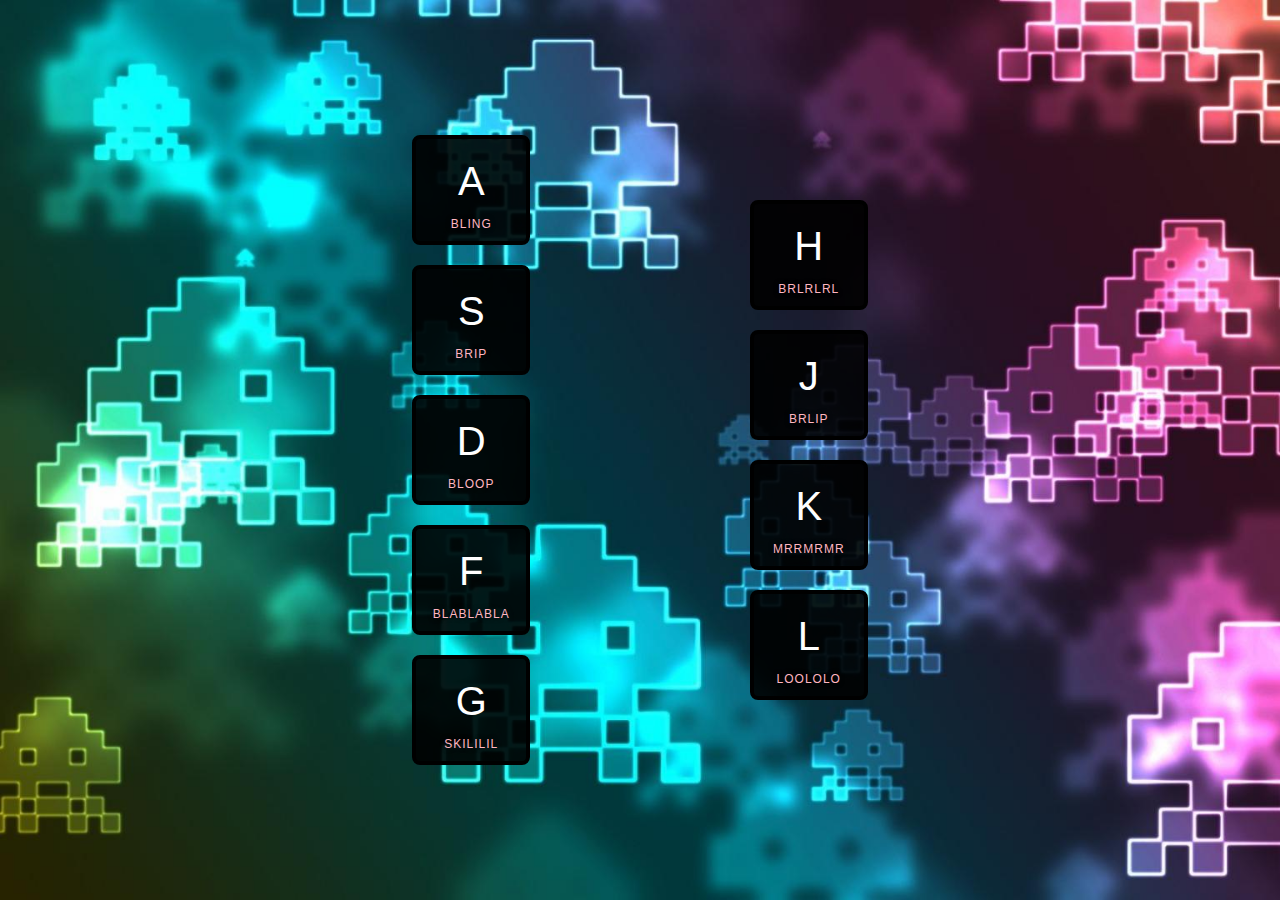
<file: index.html>
<!DOCTYPE html>
<html lang="en">
  <head>
    <meta charset="UTF-8" />
    <title>JS Drum Kit</title>
    <link rel="stylesheet" href="style.css" />
  </head>
  <body>

    <div class="container">

       <!-- <div class="header">8-Bit Drum Kit</div>-->
    <div class="flex-grid">


      <div data-key="65" class="key">
        <button name="65" class="kbd">A</button>
        <span class="sound">bling</span>
      </div>

      <div data-key="83" class="key">
        <button name="83" class="kbd">S</button>
        <span class="sound">brip</span>
      </div>

      <div data-key="68" class="key">
        <button name="68" class="kbd">D</button>
        <span class="sound">bloop</span>
      </div>
    
   
    

    
      <div data-key="70" class="key">
        <button name="70" class="kbd">F</button>
        <span class="sound">blablabla</span>
      </div>
      <div data-key="71" class="key">
        <button name="71" class="kbd">G</button>
        <span class="sound">skililil</span>
      </div>
      <div data-key="72" class="key">
        <button name="72" class="kbd">H</button>
        <span class="sound">brlrlrl</span>
      </div>
    

    
      <div data-key="74" class="key">
        <button name="74" class="kbd">J</button>
        <span class="sound">brlip</span>
      </div>
      <div data-key="75" class="key">
        <button name="75" class="kbd">K</button>
        <span class="sound">mrrmrmr</span>
      </div>
      <div data-key="76" class="key">
        <button name="76" class="kbd">L</button>
        <span class="sound">loololo</span>
      
      

    </div>
  </div>
</div>
</div>
    

    <audio data-key="65" src="sounds/sound01.wav"></audio>
    <audio data-key="83" src="sounds/sound02.wav"></audio>
    <audio data-key="68" src="sounds/sound03.wav"></audio>
    <audio data-key="70" src="sounds/sound04.wav"></audio>
    <audio data-key="71" src="sounds/sound05.wav"></audio>
    <audio data-key="72" src="sounds/sound06.wav"></audio>
    <audio data-key="74" src="sounds/sound07.wav"></audio>
    <audio data-key="75" src="sounds/sound08.wav"></audio>
    <audio data-key="76" src="sounds/sound09.wav"></audio>

    <script src="src/drum.js"></script>
  </body>
</html>
</file>
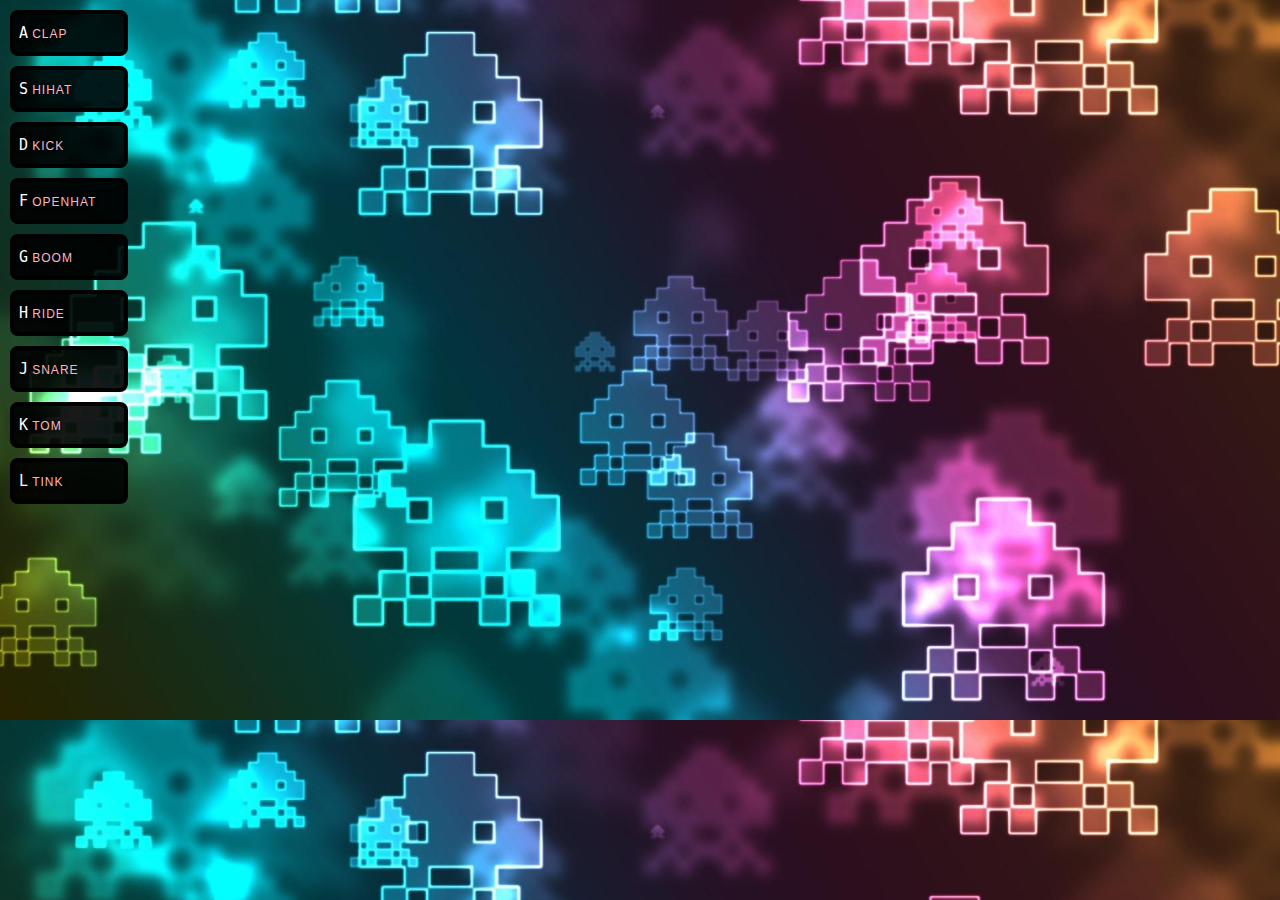
<file: Public/index.start..html>
<!DOCTYPE html>
<html lang="en">
  <head>
    <meta charset="UTF-8" />
    <title>JS Drum Kit</title>
    <link rel="stylesheet" href="style.css" />
  </head>
  <body>
    <div class="keys">
      <div data-key="65" class="key">
        <kbd>A</kbd>
        <span class="sound">clap</span>
      </div>
      <div data-key="83" class="key">
        <kbd>S</kbd>
        <span class="sound">hihat</span>
      </div>
      <div data-key="68" class="key">
        <kbd>D</kbd>
        <span class="sound">kick</span>
      </div>
      <div data-key="70" class="key">
        <kbd>F</kbd>
        <span class="sound">openhat</span>
      </div>
      <div data-key="71" class="key">
        <kbd>G</kbd>
        <span class="sound">boom</span>
      </div>
      <div data-key="72" class="key">
        <kbd>H</kbd>
        <span class="sound">ride</span>
      </div>
      <div data-key="74" class="key">
        <kbd>J</kbd>
        <span class="sound">snare</span>
      </div>
      <div data-key="75" class="key">
        <kbd>K</kbd>
        <span class="sound">tom</span>
      </div>
      <div data-key="76" class="key">
        <kbd>L</kbd>
        <span class="sound">tink</span>
      </div>
    </div>

    <audio data-key="65" src="sounds/sound01.wav"></audio>
    <audio data-key="83" src="sounds/sound02.wav"></audio>
    <audio data-key="68" src="sounds/sound03.wav"></audio>
    <audio data-key="70" src="sounds/sound04.wav"></audio>
    <audio data-key="71" src="sounds/sound05.wav"></audio>
    <audio data-key="72" src="sounds/sound06.wav"></audio>
    <audio data-key="74" src="sounds/sound07.wav"></audio>
    <audio data-key="75" src="sounds/sound08.wav"></audio>
    <audio data-key="76" src="sounds/sound09.wav"></audio>

    <script></script>
  </body>
</html>
</file>
<file: style.css>
html {
  font-size: 10px;
  background: url(images/invaders.jpg);
  background-size: cover;
}

body,
html {
  margin: 0;
  padding: 0;
  font-family: sans-serif;
}

/*.header {
  display: flex;
  height: 100px;
  font-size: 5rem;
  justify-content: center;
  align-items: center;
}*/
.container {
  display: flex;
  height: 100vh;
  flex-direction: column;
  justify-content: center;
  align-items: center;
}

.flex-grid {
  display: flex;
  flex-wrap: wrap;
  text-align: center;
  height: 75vh;
  width: 75vh;
  align-items: center;
  justify-content: center;
  flex-direction: column;
  /*align-content: center;
  justify-content: center;*/
  align-self: center;
}

.flex-grid .col {
  flex: 1;
}

.key {
  border: 0.4rem solid black;
  border-radius: 0.8rem;
  margin: 1rem;
  font-size: 1.5rem;
  color: white;
  padding: 1rem 0.5rem;
  transition: all 0.07s ease;
  width: 10rem;
  background: rgba(0, 0, 0, 0.9);
  text-shadow: 0 0 0.5rem black;
}

.playing {
  transform: scale(1.1);
  border-color: #5dbcd2;
  box-shadow: 0 0 1rem #5dbcd2;
  color: white;
}

.kbd {
  display: block;
  font-size: 4rem;
}

.sound {
  font-size: 1.2rem;
  text-transform: uppercase;
  letter-spacing: 0.1rem;
  color: lightpink;
}

button {
  border: none;
  padding: 1rem 2rem;
  line-height: initial;
  margin: 0 auto;
  text-decoration: none;
  background: none;
  color: white;
  cursor: pointer;
  -webkit-appearance: none;
  -moz-appearance: none;
}

button:focus {
  transform: scale(1.1);
  color: white;
}

button:active {
  transform: scale(0.95);
}

.space {
  height: 10vh;
}
</file>
<file: Public/style.css>
html {
  font-size: 10px;
  background: url(images/invaders.jpg);
  background-size: cover;
}

body,
html {
  margin: 0;
  padding: 0;
  font-family: sans-serif;
}

/*.header {
  display: flex;
  height: 100px;
  font-size: 5rem;
  justify-content: center;
  align-items: center;
}*/
.container {
  display: flex;
  height: 100vh;
  flex-direction: column;
  justify-content: center;
  align-items: center;
}

.flex-grid {
  display: flex;
  flex-wrap: wrap;
  text-align: center;
  height: 75vh;
  width: 75vh;
  align-items: center;
  justify-content: center;
  flex-direction: column;
  /*align-content: center;
  justify-content: center;*/
  align-self: center;
}

.flex-grid .col {
  flex: 1;
}

.key {
  border: 0.4rem solid black;
  border-radius: 0.8rem;
  margin: 1rem;
  font-size: 1.5rem;
  color: white;
  padding: 1rem 0.5rem;
  transition: all 0.07s ease;
  width: 10rem;
  background: rgba(0, 0, 0, 0.9);
  text-shadow: 0 0 0.5rem black;
}

.playing {
  transform: scale(1.1);
  border-color: #5dbcd2;
  box-shadow: 0 0 1rem #5dbcd2;
  color: white;
}

.kbd {
  display: block;
  font-size: 4rem;
}

.sound {
  font-size: 1.2rem;
  text-transform: uppercase;
  letter-spacing: 0.1rem;
  color: lightpink;
}

button {
  border: none;
  padding: 1rem 2rem;
  line-height: initial;
  margin: 0 auto;
  text-decoration: none;
  background: none;
  color: white;
  cursor: pointer;
  -webkit-appearance: none;
  -moz-appearance: none;
}

button:focus {
  transform: scale(1.1);
  color: white;
}

button:active {
  transform: scale(0.95);
}

.space {
  height: 10vh;
}

.btn {
  display: inline-block;
  font-weight: 400;
  color: #212529;
  text-align: center;
  vertical-align: middle;
  -webkit-user-select: none;
  -moz-user-select: none;
  -ms-user-select: none;
  user-select: none;
  background-color: transparent;
  border: 1px solid transparent;
  padding: 0.375rem 0.75rem;
  font-size: 1rem;
  line-height: 1.5;
  border-radius: 0.25rem;
  transition: color 0.15s ease-in-out, background-color 0.15s ease-in-out,
    border-color 0.15s ease-in-out, box-shadow 0.15s ease-in-out;
}
</file>
